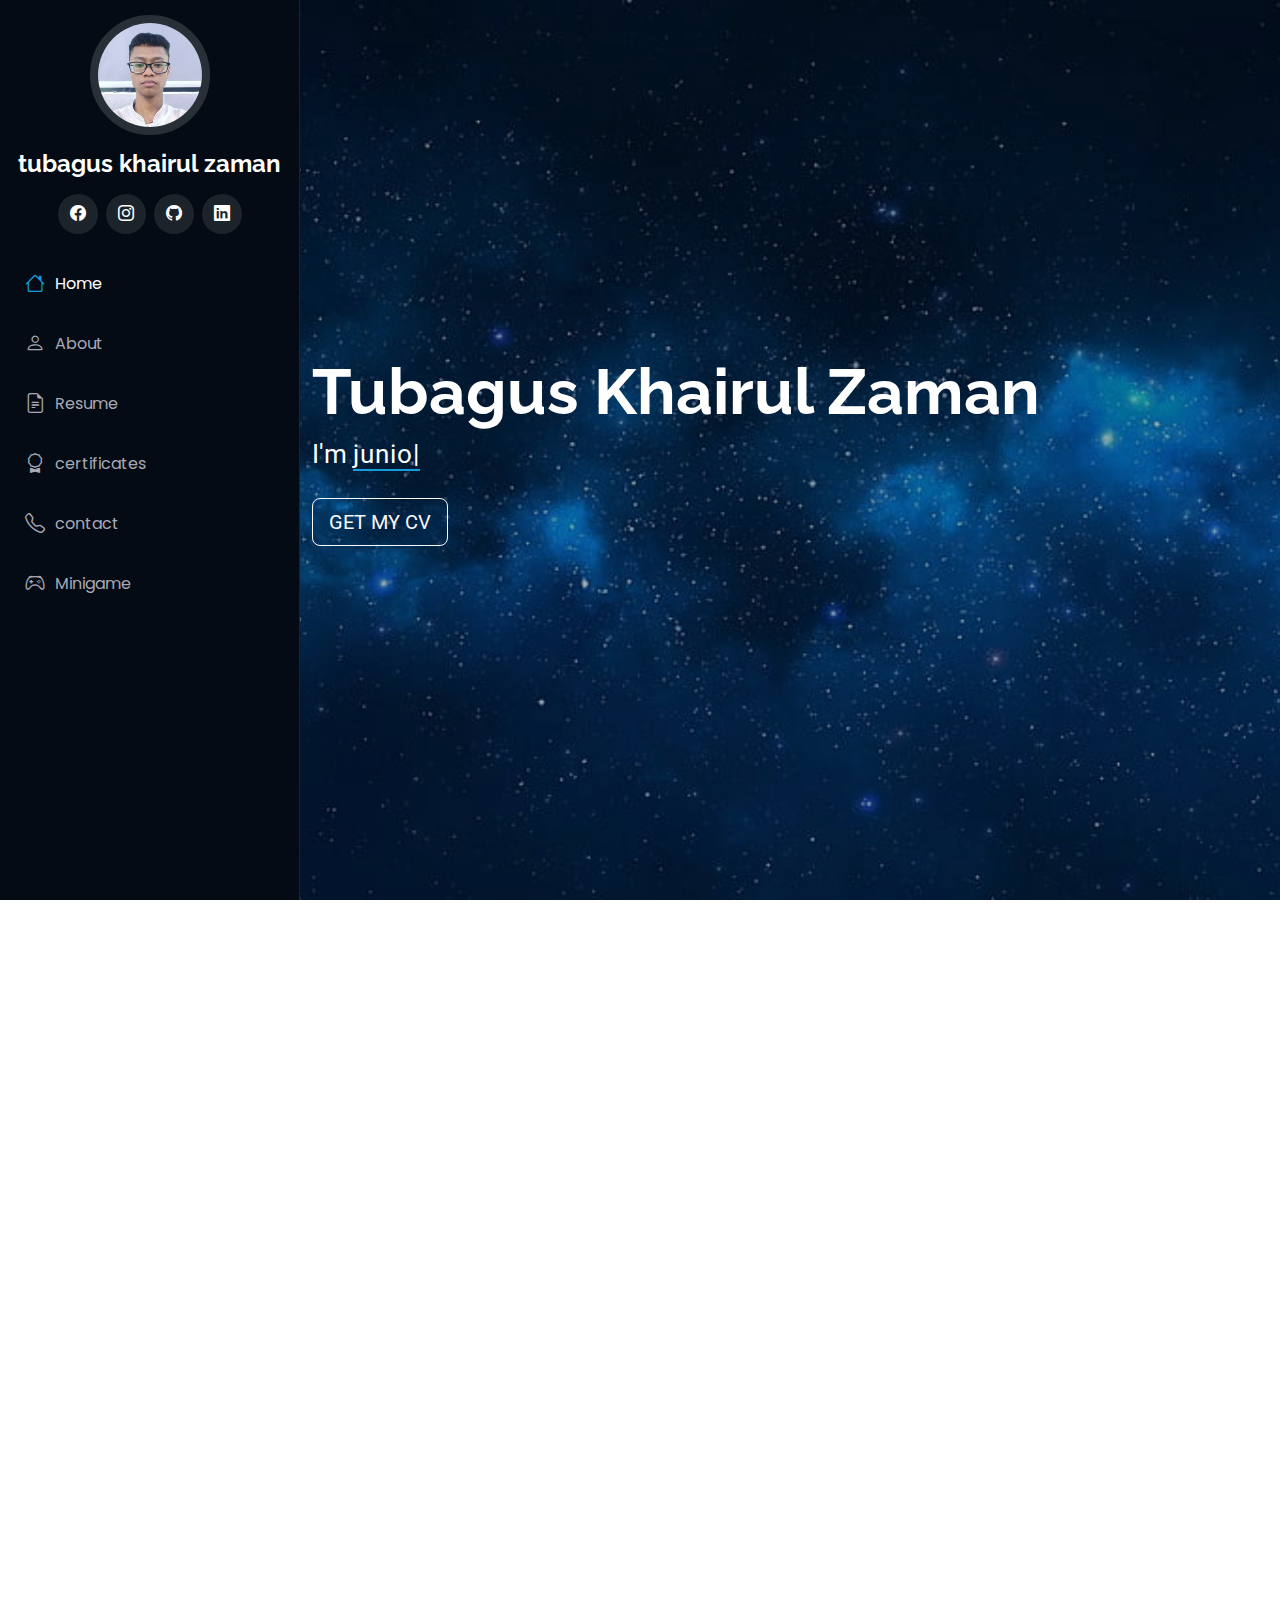
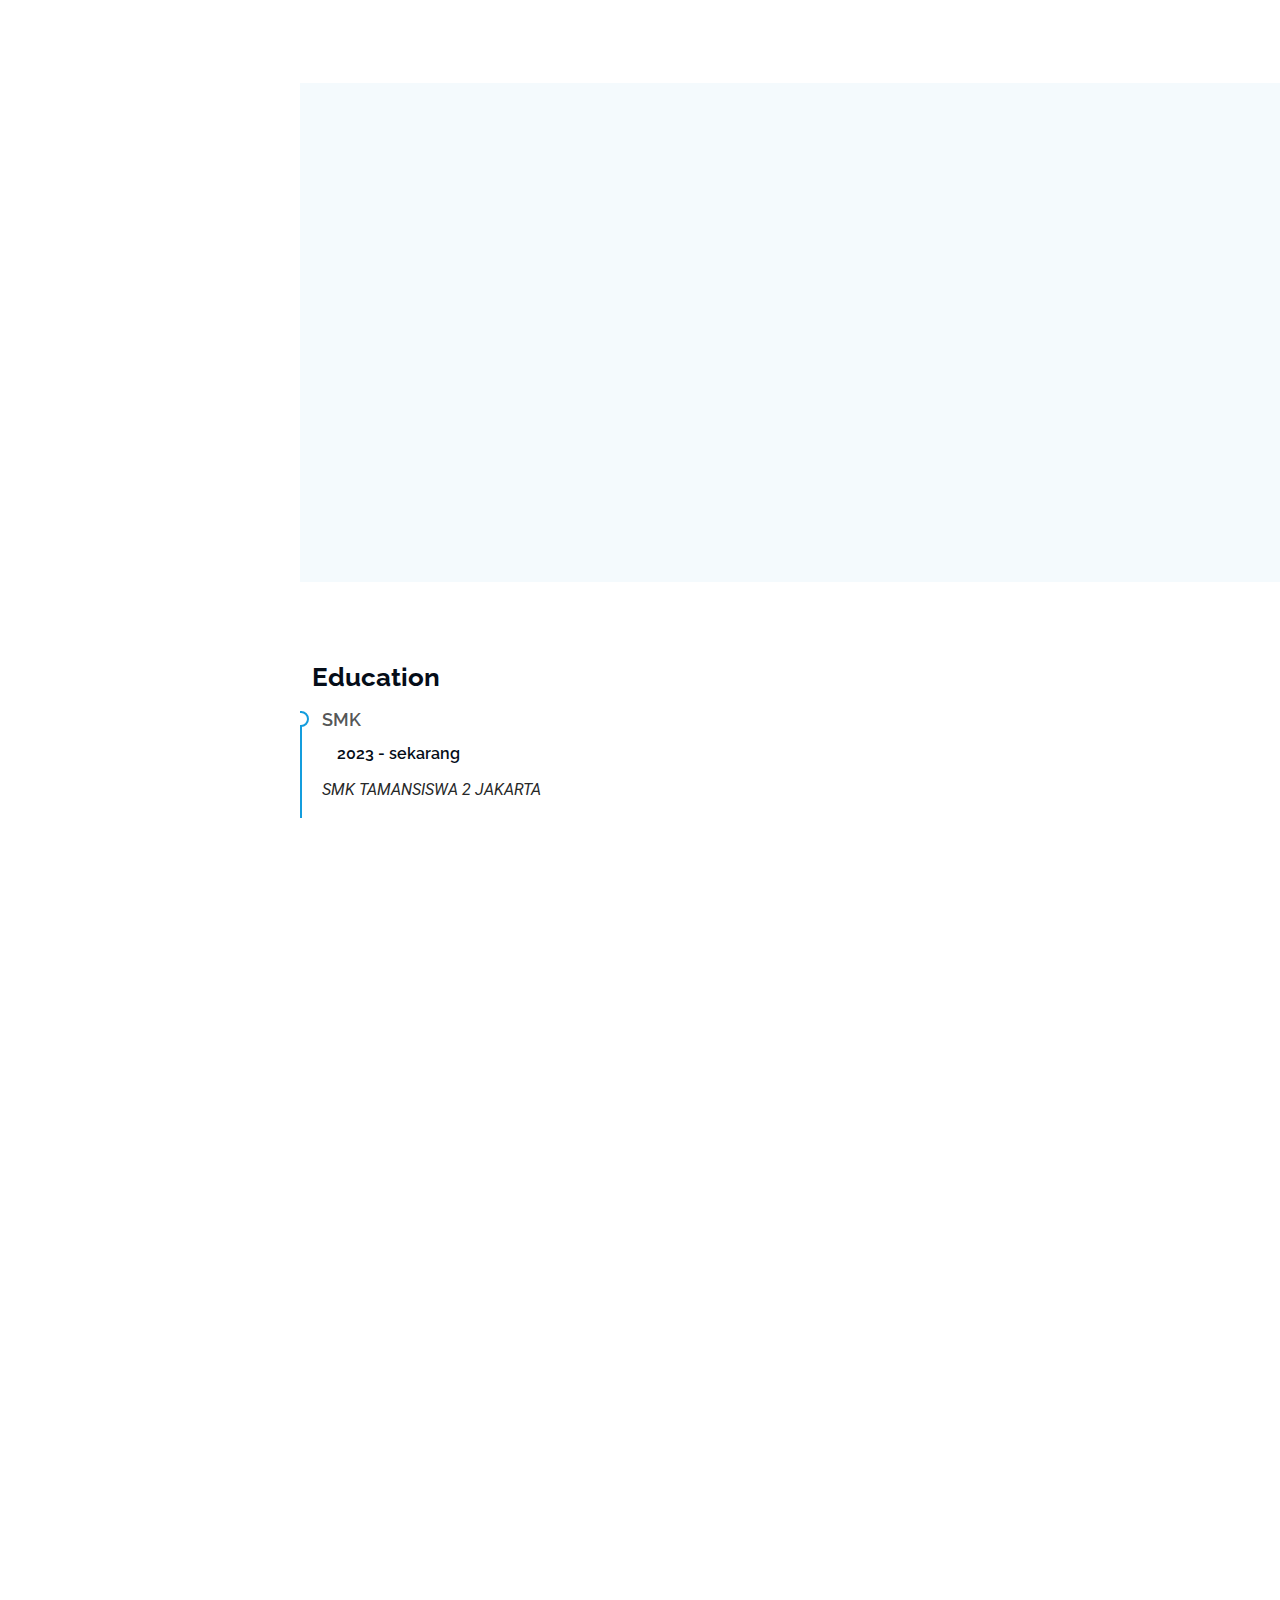
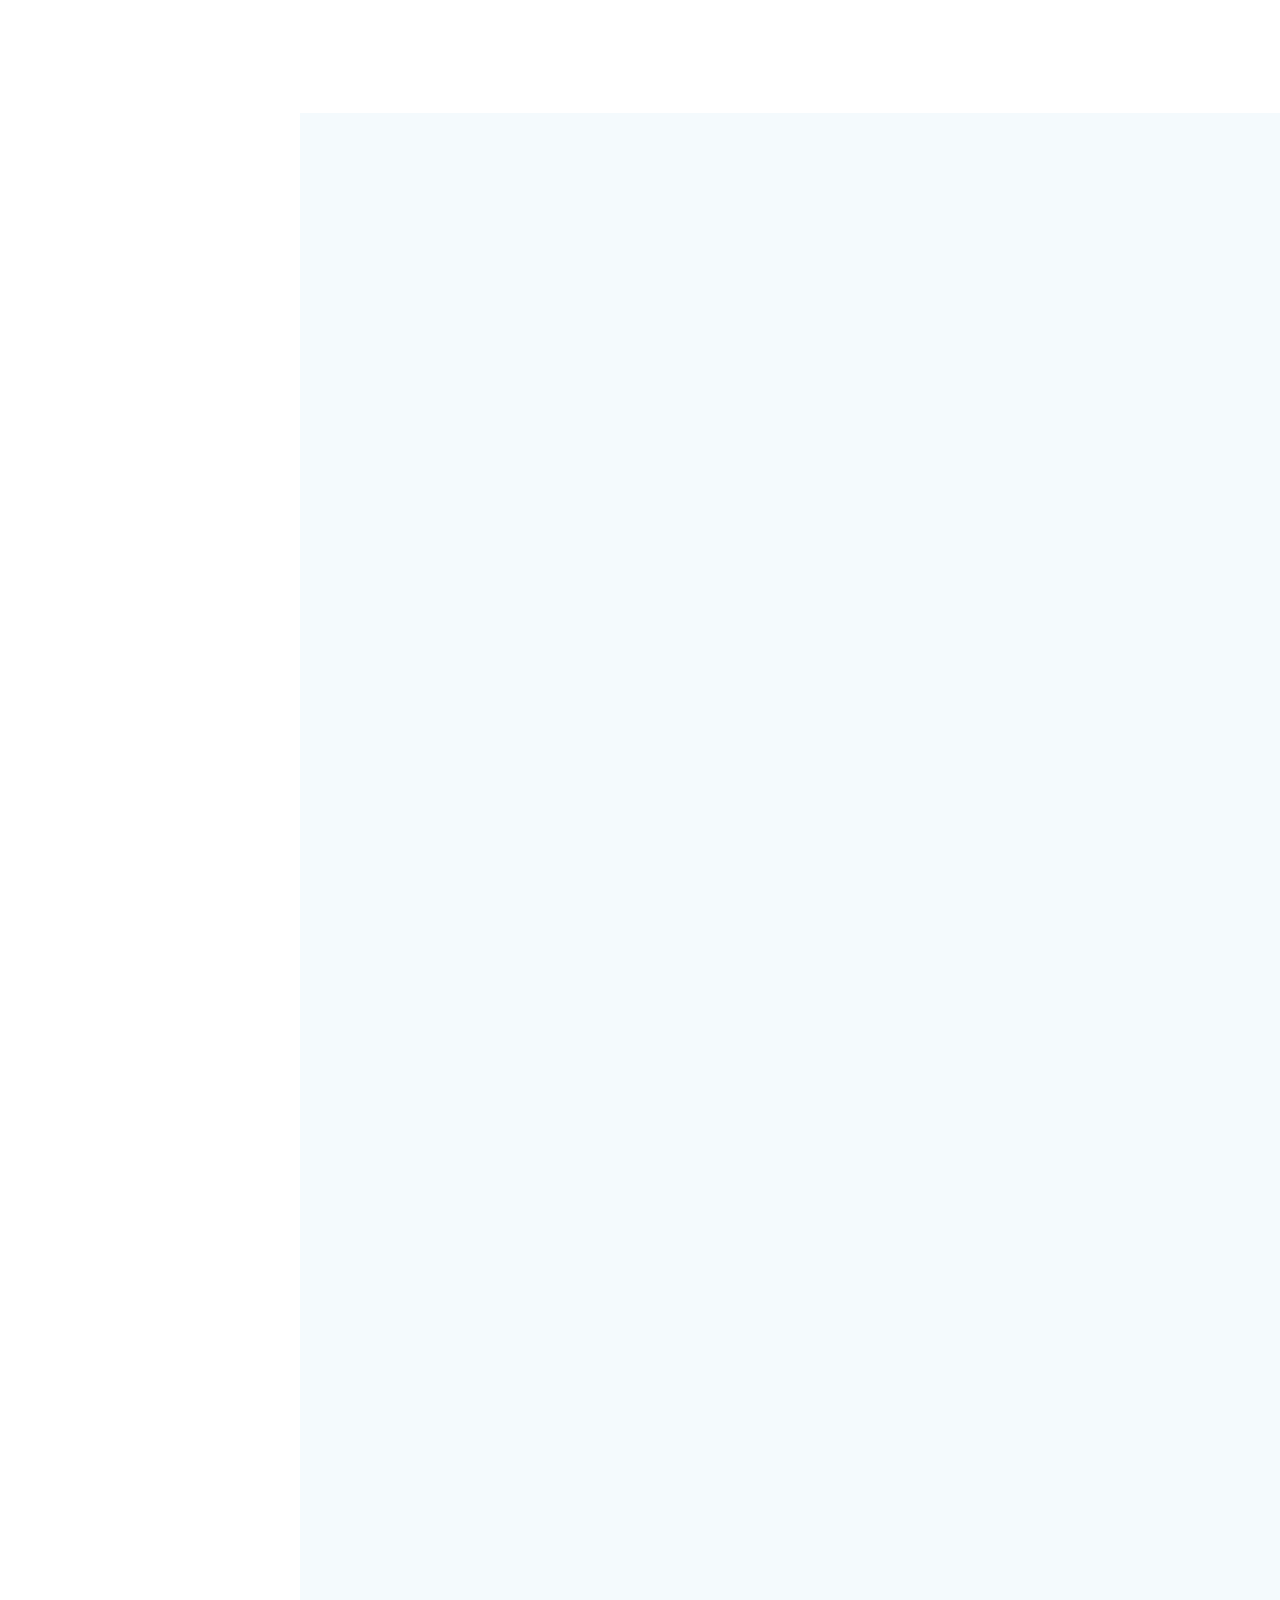
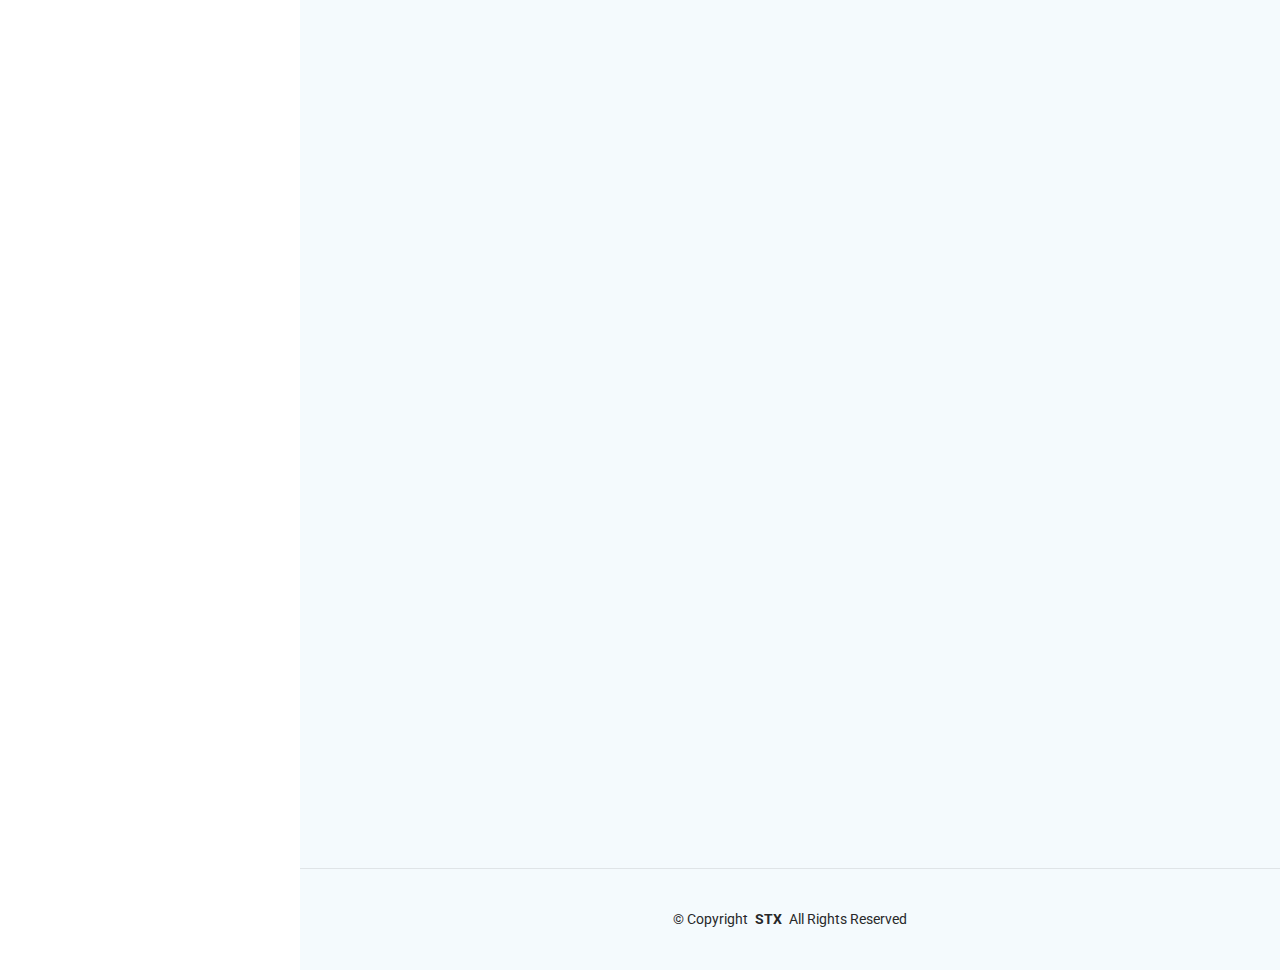
<file: index.html>
<!DOCTYPE html>
<html lang="en">

<head>
  <meta charset="utf-8">
  <meta content="width=device-width, initial-scale=1.0" name="viewport">
  <title>stx</title>
  <meta content="" name="description">
  <meta content="" name="keywords">

  <!-- Favicons -->
  <link href="assets/img/favicon.png" rel="icon">
  <link href="assets/img/apple-touch-icon.png" rel="apple-touch-icon">

  <!-- Fonts -->
  <link href="https://fonts.googleapis.com" rel="preconnect">
  <link href="https://fonts.gstatic.com" rel="preconnect" crossorigin>
  <link
    href="https://fonts.googleapis.com/css2?family=Roboto:ital,wght@0,100;0,300;0,400;0,500;0,700;0,900;1,100;1,300;1,400;1,500;1,700;1,900&family=Poppins:ital,wght@0,100;0,200;0,300;0,400;0,500;0,600;0,700;0,800;0,900;1,100;1,200;1,300;1,400;1,500;1,600;1,700;1,800;1,900&family=Raleway:ital,wght@0,100;0,200;0,300;0,400;0,500;0,600;0,700;0,800;0,900;1,100;1,200;1,300;1,400;1,500;1,600;1,700;1,800;1,900&display=swap"
    rel="stylesheet">

  <!-- Vendor CSS Files -->
  <link href="assets/vendor/bootstrap/css/bootstrap.min.css" rel="stylesheet">
  <link href="assets/vendor/bootstrap-icons/bootstrap-icons.css" rel="stylesheet">
  <link href="assets/vendor/aos/aos.css" rel="stylesheet">
  <link href="assets/vendor/glightbox/css/glightbox.min.css" rel="stylesheet">
  <link href="assets/vendor/swiper/swiper-bundle.min.css" rel="stylesheet">

  <!-- Main CSS File -->
  <link href="assets/css/main.css" rel="stylesheet">

  <!-- =======================================================
  * Template Name: iPortfolio
  * Template URL: https://bootstrapmade.com/iportfolio-bootstrap-portfolio-websites-template/
  * Updated: Jun 29 2024 with Bootstrap v5.3.3
  * Author: BootstrapMade.com
  * License: https://bootstrapmade.com/license/
  ======================================================== -->

  <style>
    img.protected {
      pointer-events: none;
      user-select: none;
    }

    #notification {
      position: fixed;
      bottom: 30px;
      right: 30px;
      background-color: #00c896;
      color: white;
      padding: 14px 24px;
      border-radius: 8px;
      font-weight: 500;
      box-shadow: 0 4px 12px rgba(0, 0, 0, 0.15);
      z-index: 9999;
      opacity: 0;
      transform: translateY(30px);
      transition: all 0.4s ease;
    }

    #notification.show {
      opacity: 1;
      transform: translateY(0);
    }
  </style>

</head>

<body class="index-page">






  <audio id="bg-music" src="assets/audio/music.mp3" preload="auto"></audio>

  <div id="music-toggle" class="glass paused" onclick="toggleMusic()">
    <span class="bar bar1"></span>
    <span class="bar bar2"></span>
    <span class="bar bar3"></span>
  </div>





  <header id="header" class="header dark-background d-flex flex-column">
    <i class="header-toggle d-xl-none bi bi-list"></i>

    <div class="profile-img">
      <img src="assets/img/tubagus1.jpeg" alt="" class="img-fluid rounded-circle protected">
    </div>

    <a href="index.html" class="logo d-flex align-items-center justify-content-center">
      <!-- Uncomment the line below if you also wish to use an image logo -->
      <!-- <img src="assets/img/logo.png" alt=""> -->
      <h1 class="sitename">tubagus khairul zaman</h1>
    </a>

    <div class="social-links text-center">
      <a href="https://m.facebook.com/profile.php?id=100058794212855" class="facebook"><i
          class="bi bi-facebook"></i></a>
      <a href="https://www.instagram.com/han_ran48/" class="instagram"><i class="bi bi-instagram"></i></a>
      <a href="https://github.com/stx-sik" class="github"><i class="bi bi-github"></i></a>
      <a href="https://www.linkedin.com/in/tubagus-khairul-zaman-926aa5372/" class="linkedin"><i
          class="bi bi-linkedin"></i></a>


    </div>

    <nav id="navmenu" class="navmenu">
      <ul>
        <li><a href="#hero" class="active"><i class="bi bi-house navicon"></i> Home</a></li>
        <li><a href="#about"><i class="bi bi-person navicon"></i> About</a></li>
        <li><a href="#resume"><i class="bi bi-file-earmark-text navicon"></i> Resume</a></li>
        <li><a href="#certificates"><i class="bi bi-award navicon"></i> certificates</a></li>
        <li><a href="#contact"><i class="bi bi-telephone navicon"></i> contact</a></li>
        <li><a href="game.html"><i class="bi bi-controller navicon"></i> Minigame</a></li>
      </ul>
    </nav>


  </header>

  <main class="main">

    <!-- Hero Section -->
    <section id="hero" class="hero section dark-background">

      <img src="assets/img/keren.jpg" alt="galaxy" class="">


      <div class="container" data-aos="fade-up" data-aos-delay="100">
        <h2>Tubagus Khairul Zaman</h2>
        <p>I'm <span class="typed" data-typed-items="junior programmer"></span></p>

        <!-- Tombol GET MY CV -->
        <div class="mt-4">
          <a href="assets/files/CV_ATS_Tubagus.pdf" class="btn btn-outline-light btn-lg" download
            target="CV-ATS_Tubagus">
            GET MY CV
          </a>
        </div>
      </div>


    </section><!-- /Hero Section -->

    <!-- About Section -->
    <section id="about" class="about section">

      <!-- Section Title -->
      <div class="container section-title" data-aos="fade-up">
        <h2>About Me</h2>
        <p>Saya adalah fresh graduated SMK Tamansiswa 2 Jakarta, jurusan Rekayasa Perangkat Lunak (RPL), yang memiliki
          antusiasme tinggi dalam dunia teknologi. Minat utama saya adalah dalam pengembangan perangkat lunak dan desain
          web, di mana saya selalu berusaha untuk mempelajari hal-hal baru dan mengasah keterampilan saya.</p>
      </div><!-- End Section Title -->

      <div class="container" data-aos="fade-up" data-aos-delay="100">

        <div class="row gy-4 justify-content-center">
          <div class="col-lg-4">
            <img src="assets/img/tubagus.jpeg" class="img-fluid protected" alt="">
          </div>
          <div class="col-lg-8 content">
            <h2>Siswa SMKS Tamansiswa 2 Jakarta</h2>

            <div class="row">
              <div class="col-lg-6">
                <ul>
                  <li><i class="bi bi-chevron-right"></i> <strong>Birthday:</strong> <span>17 April 2008</span></li>

                  <li><i class="bi bi-chevron-right"></i> <strong>Phone:</strong> <span>+62 858 1382 0747</span></li>
                  <li><i class="bi bi-chevron-right"></i> <strong>City:</strong> <span>Jakarta, Indonesia</span></li>
                </ul>
              </div>
              <div class="col-lg-6">
                <ul>
                  <li><i class="bi bi-chevron-right"></i> <strong>Age:</strong> <span>17</span></li>

                  <li><i class="bi bi-chevron-right"></i> <strong>Email:</strong>
                    <span>tubaguskhairulzaman@gmail.com</span>
                  </li>

                  <li><i class="bi bi-chevron-right"></i> <strong>Hobi:</strong> <span>Olahraga dan mendengarkan
                      musik</span></li>

                </ul>
              </div>
            </div>

          </div>
        </div>

      </div>

    </section><!-- /About Section -->

    <!-- Stats Section -->


    </section><!-- /Stats Section -->

    <!-- Skills Section -->
    <section id="skills" class="skills section light-background">

      <!-- Section Title -->
      <div class="container section-title" data-aos="fade-up">

        <h2>Skills</h2>

      </div><!-- End Section Title -->

      <div class="container" data-aos="fade-up" data-aos-delay="100">

        <div class="row skills-content skills-animation">

          <div class="row">
            <!-- Kolom Kiri -->
            <div class="col-lg-6">
              <div class="progress">
                <span class="skill"><span>HTML</span> <i class="val">60%</i></span>
                <div class="progress-bar-wrap">
                  <div class="progress-bar" role="progressbar" aria-valuenow="60" aria-valuemin="0" aria-valuemax="100">
                  </div>
                </div>
              </div><!-- End Skills Item -->

              <div class="progress">
                <span class="skill"><span>CSS</span> <i class="val">50%</i></span>
                <div class="progress-bar-wrap">
                  <div class="progress-bar" role="progressbar" aria-valuenow="50" aria-valuemin="0" aria-valuemax="100">
                  </div>
                </div>
              </div><!-- End Skills Item -->

              <div class="progress">
                <span class="skill"><span>JavaScript</span> <i class="val">40%</i></span>
                <div class="progress-bar-wrap">
                  <div class="progress-bar" role="progressbar" aria-valuenow="40" aria-valuemin="0" aria-valuemax="100">
                  </div>
                </div>
              </div><!-- End Skills Item -->

              <div class="progress">
                <span class="skill"><span>PHP</span> <i class="val">50%</i></span>
                <div class="progress-bar-wrap">
                  <div class="progress-bar" role="progressbar" aria-valuenow="50" aria-valuemin="0" aria-valuemax="100">
                  </div>
                </div>
              </div><!-- End Skills Item -->
            </div>

            <!-- Kolom Kanan -->
            <div class="col-lg-6">
              <div class="progress">
                <span class="skill"><span>English</span> <i class="val">60%</i></span>
                <div class="progress-bar-wrap">
                  <div class="progress-bar" role="progressbar" aria-valuenow="60" aria-valuemin="0" aria-valuemax="100">
                  </div>
                </div>
              </div><!-- End Skills Item -->
            </div>
          </div>


        </div>




      </div>

      </div>

    </section><!-- /Skills Section -->

    <!-- Resume Section -->
    <section id="resume" class="resume section">

      <!-- Section Title -->


      <div class="container">

        <div class="row">


          <h3 class="resume-title">Education</h3>
          <div class="resume-item">
            <h4>SMK</h4>
            <h5>2023 - sekarang</h5>
            <p><em>SMK TAMANSISWA 2 JAKARTA</em></p>

          </div><!-- Edn Resume Item -->






        </div>

        <div class="col-lg-6" data-aos="fade-up" data-aos-delay="200">
          <h3 class="resume-title">Experience</h3>
          <div class="resume-item">
            <h4>MAGANG DI PT INOVINDO</h4>
            <h5>juli 2025</h5>
            <p><em>Bandung, Indonesia</em></p>
            <ul>

            </ul>
          </div><!-- Edn Resume Item -->

          <div class="resume-item">
            <h4>MEMBUAT SEBUAH PROJECT WEB PERPUSTAKAAN</h4>
            <h5>April 2025</h5>
            <p><em>Jakarta, Indonesia</em></p>
            <ul>
              <li>Membuat desain antarmuka (UI) menggunakan prinsip UI/UX modern</li>
              <li>Merancang layout halaman utama, pencarian buku, dan dashboard admin</li>

              <li>Bekerja sama dengan tim pengembang untuk mengimplementasikan desain</li>
            </ul>
          </div><!-- Edn Resume Item -->

          <div class="resume-item">
            <h4>PELATIHAN KOMPETENSI RPL - PUSAT PELATIHAN DAN PENGEMBANGAN PENDIDIKAN</h4>
            <h5>September 2024</h5>
            <p><em>Jakarta, Indonesia</em></p>
            <ul>
              <li>Mempelajari algoritma pemrograman dasar dan struktur data</li>
              <li>Membuat program dasar dan mengimplementasikan User Interface</li>
              <li>Menggunakan software tools pemrograman dan database</li>
              <li>Mengembangkan program berbasis web dengan konsep Pemrograman Berorientasi Objek (OOP)</li>
            </ul>
          </div><!-- Edn Resume Item -->
        </div>

      </div>

      </div>

    </section><!-- /Resume Section -->




    <!-- Certificates Section -->
    <section id="certificates" class="certificates section light-background">
      <div class="container section-title" data-aos="fade-up">
        <h2>Certificates</h2>
        <p>Berikut adalah sertifikat yang saya peroleh dalam kegiatan pelatihan RPL.</p>
      </div>

      <div class="container" data-aos="fade-up" data-aos-delay="100">

        <!-- Sertifikat Halaman 1 -->
        <div class="mb-4 text-center">
          <h5>📄 Sertifikat Pelatihan RPL</h5>
          <img src="assets/img/tes1.jpg" alt="Sertifikat RPL Halaman 1" class="img-fluid rounded shadow">
          <img src="assets/img/tes2.jpg" alt="Sertifikat RPL Halaman 2" class="img-fluid rounded shadow">
        </div>


        <!-- Tombol Download (jika ingin tetap disediakan PDF) -->
        <div class="text-center mt-4">
          <a href="assets/files/E-SERTIFIKAT_RPL_TUBAGUS_1.pdf" class="btn btn-outline-primary" download>
            📥 Download Sertifikat PDF
          </a>
        </div>

      </div>
    </section>


    <section id="contact" class="contact section light-background">
      <div id="notification">Pesan kamu berhasil dikirim!</div>
      <div class="container section-title" data-aos="fade-up">
        <h2>Contact</h2>
        <p>Silakan hubungi saya melalui formulir di bawah ini:</p>
      </div>

      <div class="container" data-aos="fade-up" data-aos-delay="100">
        <form id="contact-form" action="https://formspree.io/f/xblyebko" method="POST"
          onsubmit="return submitForm(event)" class="p-4 rounded shadow bg-white">
          <div class="mb-3">
            <input type="text" name="name" class="form-control" placeholder="Nama" required>
          </div>
          <div class="mb-3">
            <input type="email" name="_replyto" class="form-control" placeholder="Email" required>
          </div>
          <div class="mb-3">
            <textarea name="message" class="form-control" rows="5" placeholder="Pesan" required></textarea>
          </div>
          <div class="text-center">
            <button type="submit" class="btn btn-primary">Kirim</button>
          </div>
        </form>
      </div>
    </section>










    <footer id="footer" class="footer position-relative light-background">

      <div class="container">
        <div class="copyright text-center ">
          <p>© <span>Copyright</span> <strong class="px-1 sitename">STX</strong> <span>All Rights Reserved</span></p>
        </div>

      </div>

    </footer>

    <!-- Scroll Top -->
    <a href="#" id="scroll-top" class="scroll-top d-flex align-items-center justify-content-center"><i
        class="bi bi-arrow-up-short"></i></a>

    <!-- Preloader -->
    <div id="preloader">
      <div class="spinner"></div>
      <div class="typing-text">Loading portfolio...</div>
    </div>



    <!-- Vendor JS Files -->
    <script src="assets/vendor/bootstrap/js/bootstrap.bundle.min.js"></script>
    <script src="assets/vendor/php-email-form/validate.js"></script>
    <script src="assets/vendor/aos/aos.js"></script>
    <script src="assets/vendor/typed.js/typed.umd.js"></script>
    <script src="assets/vendor/purecounter/purecounter_vanilla.js"></script>
    <script src="assets/vendor/waypoints/noframework.waypoints.js"></script>
    <script src="assets/vendor/glightbox/js/glightbox.min.js"></script>
    <script src="assets/vendor/imagesloaded/imagesloaded.pkgd.min.js"></script>
    <script src="assets/vendor/isotope-layout/isotope.pkgd.min.js"></script>
    <script src="assets/vendor/swiper/swiper-bundle.min.js"></script>

    <!-- Main JS File -->
    <script src="assets/js/main.js"></script>

</body>

<script>
  const music = document.getElementById("bg-music");
  const toggle = document.getElementById("music-toggle");

  // Status awal
  toggle.classList.add("paused");

  // Toggle play/pause musik
  function toggleMusic() {
    if (music.paused) {
      music.play();
      toggle.classList.remove("paused");
    } else {
      music.pause();
      toggle.classList.add("paused");
    }
  }

  // === Drag logic (PC + HP)
  let isDragging = false, offsetX, offsetY;

  // === Desktop: drag pakai mouse
  toggle.addEventListener("mousedown", function (e) {
    isDragging = true;
    offsetX = e.clientX - toggle.getBoundingClientRect().left;
    offsetY = e.clientY - toggle.getBoundingClientRect().top;
  });

  document.addEventListener("mousemove", function (e) {
    if (isDragging) {
      toggle.style.left = e.clientX - offsetX + "px";
      toggle.style.top = e.clientY - offsetY + "px";
      toggle.style.right = "auto";
      toggle.style.bottom = "auto";
    }
  });

  document.addEventListener("mouseup", function () {
    isDragging = false;
  });

  // === HP: drag pakai touch
  toggle.addEventListener("touchstart", function (e) {
    const touch = e.touches[0];
    isDragging = true;
    offsetX = touch.clientX - toggle.getBoundingClientRect().left;
    offsetY = touch.clientY - toggle.getBoundingClientRect().top;
  });

  document.addEventListener("touchmove", function (e) {
    if (isDragging) {
      const touch = e.touches[0];
      toggle.style.left = touch.clientX - offsetX + "px";
      toggle.style.top = touch.clientY - offsetY + "px";
      toggle.style.right = "auto";
      toggle.style.bottom = "auto";
    }
  });

  document.addEventListener("touchend", function () {
    isDragging = false;
  });


  // Disable klik kanan
  document.addEventListener('contextmenu', function (e) {
    e.preventDefault();
  });

  // Disable drag gambar
  document.querySelectorAll('img.protected').forEach(img => {
    img.setAttribute('draggable', 'false');
  });

  if (/Android|iPhone|iPad/i.test(navigator.userAgent)) {
    alert("📷 Screenshot tidak diperbolehkan. Harap hormati privasi.");
  }

  function submitForm(event) {
    event.preventDefault();

    const form = document.getElementById('contact-form');

    fetch(form.action, {
      method: 'POST',
      body: new FormData(form),
      headers: { 'Accept': 'application/json' }
    }).then(response => {
      if (response.ok) {
        showNotification("✅ Pesan berhasil dikirim!");
        form.reset();
      } else {
        showNotification("❌ Gagal mengirim pesan.");
      }
    }).catch(() => {
      showNotification("⚠️ Terjadi kesalahan koneksi.");
    });

    return false;
  }

  function showNotification(message) {
    const notif = document.getElementById("notification");
    notif.innerText = message;
    notif.classList.add("show");
    setTimeout(() => {
      notif.classList.remove("show");
    }, 3000);
  }
</script>



</html>
</file>
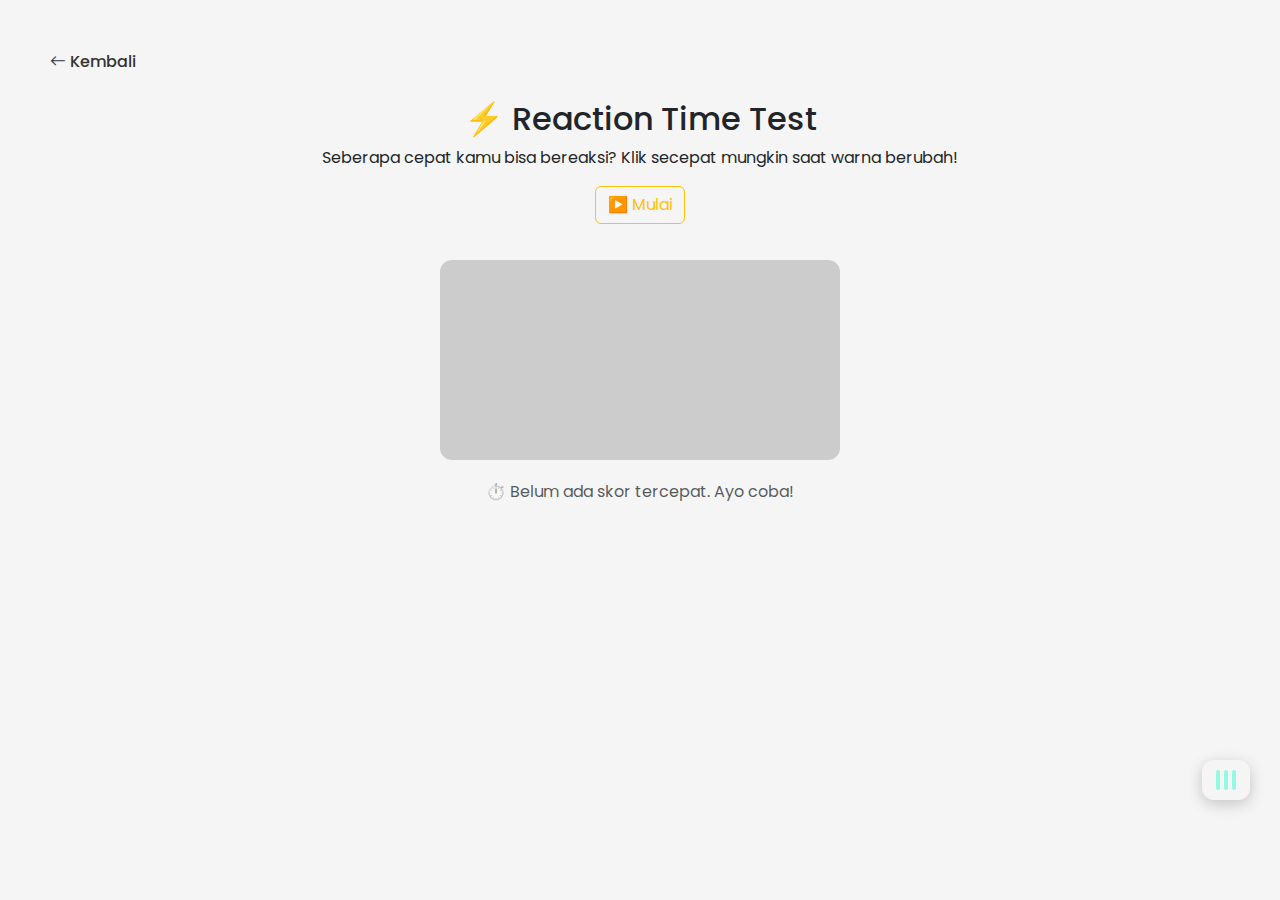
<file: game.html>
<!DOCTYPE html>
<html lang="en">
<head>
  <meta charset="UTF-8" />
  <meta name="viewport" content="width=device-width, initial-scale=1.0" />
  <title>Reaction Time Game</title>

  <link href="assets/img/favicon.png" rel="icon" />
  <link href="https://fonts.googleapis.com/css2?family=Poppins:wght@300;400;600&display=swap" rel="stylesheet" />
  <link href="https://cdn.jsdelivr.net/npm/bootstrap@5.3.3/dist/css/bootstrap.min.css" rel="stylesheet" />
  <link href="https://cdn.jsdelivr.net/npm/bootstrap-icons@1.10.5/font/bootstrap-icons.css" rel="stylesheet" />

  <style>
    body {
      font-family: 'Poppins', sans-serif;
      background-color: #f5f5f5;
      padding: 40px 20px;
      text-align: center;
    }

    #reaction-box {
      display: flex;
      align-items: center;
      justify-content: center;
      font-size: 20px;
      color: black;
      font-weight: bold;
      transition: background-color 0.3s;
      height: 200px;
      background-color: #ccc;
      margin: 20px auto;
      max-width: 400px;
      border-radius: 12px;
      cursor: pointer;
    }

    nav#navmenu {
      text-align: left;
      padding: 10px 30px;
    }

    nav#navmenu ul {
      list-style: none;
      padding-left: 0;
    }

    nav#navmenu ul li a {
      text-decoration: none;
      font-weight: 500;
      color: #333;
    }

    nav#navmenu ul li a:hover {
      color: #007bff;
    }

    /* 🎵 MUSIC ICON UI */
    #music-toggle {
      position: fixed;
      bottom: 100px;
      right: 30px;
      display: flex;
      gap: 4px;
      cursor: grab;
      padding: 10px 14px;
      border-radius: 12px;
      backdrop-filter: blur(10px);
      background: rgba(255, 255, 255, 0.08);
      box-shadow: 0 4px 15px rgba(0, 0, 0, 0.2);
      z-index: 9999;
    }

    #music-toggle .bar {
      width: 4px;
      height: 20px;
      background-color: #00ffc3;
      border-radius: 2px;
      animation: equalizer 1s infinite;
    }

    #music-toggle .bar2 { animation-delay: 0.2s; }
    #music-toggle .bar3 { animation-delay: 0.4s; }

    #music-toggle.paused .bar {
      animation: none;
      opacity: 0.4;
    }

    #music-toggle:active {
      cursor: grabbing;
    }
  </style>
</head>

<body>

  <!-- 🔙 Navigation -->
  <header>
    <nav id="navmenu" class="navmenu">
      <ul>
        <li><a href="index.html"><i class="bi bi-arrow-left navicon"></i> Kembali</a></li>
      </ul>
    </nav>
  </header>

  <!-- ⚡ Reaction Game -->
  <section id="reaction-test">
    <div class="container">
      <h2>⚡ Reaction Time Test</h2>
      <p>Seberapa cepat kamu bisa bereaksi? Klik secepat mungkin saat warna berubah!</p>
      <button onclick="startReaction()" class="btn btn-outline-warning mb-3">▶️ Mulai</button>
    </div>

    <div id="reaction-box"></div>

    <p id="reaction-status" class="mt-3 fw-bold"></p>
    <p id="best-score" class="text-muted"></p>
  </section>

  <!-- 🔊 Audio + Equalizer -->
  <audio id="bg-music" src="assets/audio/music.mp3" preload="auto"></audio>

  <div id="music-toggle" class="glass paused" onclick="toggleMusic()">
    <span class="bar bar1"></span>
    <span class="bar bar2"></span>
    <span class="bar bar3"></span>
  </div>

  <!-- ✅ JS Logic -->
  <script>
    const box = document.getElementById("reaction-box");
    const statusText = document.getElementById("reaction-status");
    const bestScoreText = document.getElementById("best-score");
    const music = document.getElementById("bg-music");
    const toggle = document.getElementById("music-toggle");

    let startTime, timeoutId, gameStarted = false;

    function updateBestScoreDisplay() {
      const best = localStorage.getItem("bestReactionTime");
      if (best) {
        bestScoreText.innerText = `⏱️ Skor tercepat kamu: ${best} ms`;
      } else {
        bestScoreText.innerText = `⏱️ Belum ada skor tercepat. Ayo coba!`;
      }
    }

    updateBestScoreDisplay();

    function startReaction() {
      box.style.backgroundColor = "#ccc";
      box.innerText = "";
      statusText.innerText = "Tunggu...";
      gameStarted = false;

      const delay = Math.random() * 3000 + 2000;

      timeoutId = setTimeout(() => {
        box.style.backgroundColor = "#00ff88";
        box.innerText = "Klik sekarang!";
        startTime = new Date().getTime();
        gameStarted = true;
      }, delay);
    }

    box.addEventListener("click", () => {
      if (!gameStarted) {
        clearTimeout(timeoutId);
        statusText.innerText = "⛔ Terlalu cepat! Coba lagi.";
        box.style.backgroundColor = "#f44336";
      } else {
        const endTime = new Date().getTime();
        const reactionTime = endTime - startTime;
        statusText.innerText = `⚡ Waktu reaksi kamu: ${reactionTime} ms`;

        const best = localStorage.getItem("bestReactionTime");
        if (!best || reactionTime < parseInt(best)) {
          localStorage.setItem("bestReactionTime", reactionTime);
          bestScoreText.innerText = `🏆 Skor baru terbaik: ${reactionTime} ms`;
        }

        box.innerText = "";
        box.style.backgroundColor = "#2196f3";
        gameStarted = false;
      }
    });

    // 🎵 Musik play/pause
    function toggleMusic() {
      if (music.paused) {
        music.play();
        toggle.classList.remove("paused");
      } else {
        music.pause();
        toggle.classList.add("paused");
      }
    }

    // 🖱️ Drag UI Musik
    let isDragging = false, offsetX, offsetY;

    toggle.addEventListener("mousedown", function(e) {
      isDragging = true;
      offsetX = e.clientX - toggle.getBoundingClientRect().left;
      offsetY = e.clientY - toggle.getBoundingClientRect().top;
    });

    document.addEventListener("mousemove", function(e) {
      if (isDragging) {
        toggle.style.left = e.clientX - offsetX + "px";
        toggle.style.top = e.clientY - offsetY + "px";
        toggle.style.right = "auto";
        toggle.style.bottom = "auto";
      }
    });

    document.addEventListener("mouseup", function() {
      isDragging = false;
    });
  </script>
</body>
</html>
</file>
<file: assets/css/main.css>
/**
* Template Name: iPortfolio
* Template URL: https://bootstrapmade.com/iportfolio-bootstrap-portfolio-websites-template/
* Updated: Jun 29 2024 with Bootstrap v5.3.3
* Author: BootstrapMade.com
* License: https://bootstrapmade.com/license/
*/

/*--------------------------------------------------------------
# Font & Color Variables
# Help: https://bootstrapmade.com/color-system/
--------------------------------------------------------------*/
/* Fonts */
:root {
  --default-font: "Roboto",  system-ui, -apple-system, "Segoe UI", Roboto, "Helvetica Neue", Arial, "Noto Sans", "Liberation Sans", sans-serif, "Apple Color Emoji", "Segoe UI Emoji", "Segoe UI Symbol", "Noto Color Emoji";
  --heading-font: "Raleway",  sans-serif;
  --nav-font: "Poppins",  sans-serif;
}

/* Global Colors - The following color variables are used throughout the website. Updating them here will change the color scheme of the entire website */
:root { 
  --background-color: #ffffff; /* Background color for the entire website, including individual sections */
  --default-color: #272829; /* Default color used for the majority of the text content across the entire website */
  --heading-color: #050d18; /* Color for headings, subheadings and title throughout the website */
  --accent-color: #149ddd; /* Accent color that represents your brand on the website. It's used for buttons, links, and other elements that need to stand out */
  --surface-color: #ffffff; /* The surface color is used as a background of boxed elements within sections, such as cards, icon boxes, or other elements that require a visual separation from the global background. */
  --contrast-color: #ffffff; /* Contrast color for text, ensuring readability against backgrounds of accent, heading, or default colors. */
}

/* Nav Menu Colors - The following color variables are used specifically for the navigation menu. They are separate from the global colors to allow for more customization options */
:root {
  --nav-color: #a8a9b4;  /* The default color of the main navmenu links */
  --nav-hover-color: #ffffff; /* Applied to main navmenu links when they are hovered over or active */
  --nav-mobile-background-color: #040b14; /* Used as the background color for mobile navigation menu */
  --nav-dropdown-background-color: #040b14; /* Used as the background color for dropdown items that appear when hovering over primary navigation items */
  --nav-dropdown-color: #a8a9b4; /* Used for navigation links of the dropdown items in the navigation menu. */
  --nav-dropdown-hover-color: #ffffff; /* Similar to --nav-hover-color, this color is applied to dropdown navigation links when they are hovered over. */
}

/* Color Presets - These classes override global colors when applied to any section or element, providing reuse of the sam color scheme. */

.light-background {
  --background-color: #f4fafd;
  --surface-color: #ffffff;
}

.dark-background {
  --background-color: #040b14;
  --default-color: #ffffff;
  --heading-color: #ffffff;
  --surface-color: #151f2b;
  --contrast-color: #ffffff;
}

/* Smooth scroll */
:root {
  scroll-behavior: smooth;
}

/*--------------------------------------------------------------
# General Styling & Shared Classes
--------------------------------------------------------------*/
body {
  color: var(--default-color);
  background-color: var(--background-color);
  font-family: var(--default-font);
}

a {
  color: var(--accent-color);
  text-decoration: none;
  transition: 0.3s;
}

a:hover {
  color: color-mix(in srgb, var(--accent-color), transparent 25%);
  text-decoration: none;
}

h1,
h2,
h3,
h4,
h5,
h6 {
  color: var(--heading-color);
  font-family: var(--heading-font);
}

/* PHP Email Form Messages
------------------------------*/
.php-email-form .error-message {
  display: none;
  background: #df1529;
  color: #ffffff;
  text-align: left;
  padding: 15px;
  margin-bottom: 24px;
  font-weight: 600;
}

.php-email-form .sent-message {
  display: none;
  color: #ffffff;
  background: #059652;
  text-align: center;
  padding: 15px;
  margin-bottom: 24px;
  font-weight: 600;
}

.php-email-form .loading {
  display: none;
  background: var(--surface-color);
  text-align: center;
  padding: 15px;
  margin-bottom: 24px;
}

.php-email-form .loading:before {
  content: "";
  display: inline-block;
  border-radius: 50%;
  width: 24px;
  height: 24px;
  margin: 0 10px -6px 0;
  border: 3px solid var(--accent-color);
  border-top-color: var(--surface-color);
  animation: php-email-form-loading 1s linear infinite;
}

@keyframes php-email-form-loading {
  0% {
    transform: rotate(0deg);
  }

  100% {
    transform: rotate(360deg);
  }
}

/*--------------------------------------------------------------
# Global Header
--------------------------------------------------------------*/
.header {
  color: var(--default-color);
  background-color: var(--background-color);
  position: fixed;
  top: 0;
  left: 0;
  bottom: 0;
  padding: 0 15px;
  width: 300px;
  transition: all ease-in-out 0.3s;
  overflow-y: auto;
  z-index: 997;
  border-right: 1px solid color-mix(in srgb, var(--default-color), transparent 90%);
}

.header .profile-img img {
  margin: 15px auto;
  display: block;
  width: 120px;
  border: 8px solid color-mix(in srgb, var(--default-color), transparent 85%);
}

.header .logo {
  line-height: 1;
  margin-bottom: 15px;
}

.header .logo img {
  max-height: 32px;
  margin-right: 8px;
}

.header .logo h1 {
  font-size: 24px;
  margin: 0;
  font-weight: 700;
  color: var(--heading-color);
}

.header .social-links {
  margin: 0 0 20px 0;
}

.header .social-links a {
  font-size: 16px;
  display: inline-flex;
  align-items: center;
  justify-content: center;
  background: color-mix(in srgb, var(--default-color), transparent 90%);
  color: var(--default-color);
  margin: 0 2px;
  border-radius: 50%;
  text-align: center;
  width: 40px;
  height: 40px;
  transition: 0.3s;
}

.header .social-links a:hover {
  color: var(--contrast-color);
  background: var(--accent-color);
}

@media (min-width: 1200px) {

  .header~main,
  .header~#footer {
    margin-left: 300px;
  }
}

@media (max-width: 1199px) {
  .header {
    left: -100%;
  }
}

.header.header-show {
  left: 0;
}

.header .header-toggle {
  color: var(--contrast-color);
  background-color: var(--accent-color);
  font-size: 22px;
  display: flex;
  align-items: center;
  justify-content: center;
  width: 40px;
  height: 40px;
  border-radius: 50%;
  cursor: pointer;
  position: fixed;
  top: 15px;
  right: 15px;
  z-index: 9999;
  transition: background-color 0.3s;
}

.header .header-toggle:hover {
  color: var(--contrast-color);
  background-color: color-mix(in srgb, var(--accent-color) 90%, white 15%);
}

/*--------------------------------------------------------------
# Navigation Menu
--------------------------------------------------------------*/
.mobile-nav-toggle {
  display: none;
}

.navmenu {
  padding: 0;
  z-index: 9997;
}

.navmenu ul {
  list-style: none;
  padding: 0 0 20px 0;
  margin: 0;
}

.navmenu a,
.navmenu a:focus {
  color: var(--nav-color);
  padding: 15px 10px;
  font-family: var(--nav-font);
  font-size: 16px;
  font-weight: 400;
  display: flex;
  align-items: center;
  white-space: nowrap;
  transition: 0.3s;
  width: 100%;
}

.navmenu a .navicon,
.navmenu a:focus .navicon {
  font-size: 20px;
  margin-right: 10px;
}

.navmenu a .toggle-dropdown,
.navmenu a:focus .toggle-dropdown {
  font-size: 12px;
  line-height: 0;
  margin-left: auto;
  width: 30px;
  height: 30px;
  display: flex;
  align-items: center;
  justify-content: center;
  border-radius: 50%;
  transition: 0.3s;
  flex-shrink: 0;
  background-color: color-mix(in srgb, var(--accent-color), transparent 90%);
}

.navmenu a .toggle-dropdown:hover,
.navmenu a:focus .toggle-dropdown:hover {
  background-color: var(--accent-color);
  color: var(--contrast-color);
}

.navmenu a:hover,
.navmenu .active,
.navmenu .active:focus {
  color: var(--nav-hover-color);
}

.navmenu a:hover .navicon,
.navmenu .active .navicon,
.navmenu .active:focus .navicon {
  color: var(--accent-color);
}

.navmenu .active .toggle-dropdown,
.navmenu .active:focus .toggle-dropdown {
  background-color: var(--accent-color);
  color: var(--contrast-color);
  transform: rotate(180deg);
}

.navmenu .dropdown {
  display: block;
}

.navmenu .dropdown a,
.navmenu .dropdown a:focus {
  color: --nav-dropdown-color;
}

.navmenu .dropdown a:hover,
.navmenu .dropdown .active,
.navmenu .dropdown .active:focus {
  color: var(--nav-dropdown-hover-color);
}

.navmenu .dropdown ul {
  position: static;
  display: none;
  z-index: 99;
  padding: 5px 10px;
  margin: 5px 10px;
  background-color: var(--nav-dropdown-background-color);
  border: 1px solid color-mix(in srgb, var(--default-color), transparent 90%);
  box-shadow: none;
  transition: all 0.5s ease-in-out;
}

.navmenu .dropdown ul ul {
  background-color: rgba(33, 37, 41, 0.1);
}

.navmenu .dropdown>.dropdown-active {
  display: block;
  background-color: rgba(33, 37, 41, 0.03);
}

/*--------------------------------------------------------------
# Global Footer
--------------------------------------------------------------*/
.footer {
  color: var(--default-color);
  background-color: var(--background-color);
  font-size: 14px;
  padding: 40px 0;
  position: relative;
  border-top: 1px solid color-mix(in srgb, var(--default-color), transparent 90%);
}

.footer .copyright p {
  margin-bottom: 0;
}

.footer .credits {
  margin-top: 4px;
  font-size: 13px;
  text-align: center;
}

/*--------------------------------------------------------------
# Preloader
--------------------------------------------------------------*/
#preloader {
  position: fixed;
  inset: 0;
  z-index: 999999;
  overflow: hidden;
  background: var(--background-color);
  transition: all 0.6s ease-out;
}

#preloader:before {
  content: "";
  position: fixed;
  top: calc(50% - 30px);
  left: calc(50% - 30px);
  border: 6px solid #ffffff;
  border-color: var(--accent-color) transparent var(--accent-color) transparent;
  border-radius: 50%;
  width: 60px;
  height: 60px;
  animation: animate-preloader 1.5s linear infinite;
}

@keyframes animate-preloader {
  0% {
    transform: rotate(0deg);
  }

  100% {
    transform: rotate(360deg);
  }
}

/*--------------------------------------------------------------
# Scroll Top Button
--------------------------------------------------------------*/
.scroll-top {
  position: fixed;
  visibility: hidden;
  opacity: 0;
  right: 15px;
  bottom: -15px;
  z-index: 99999;
  background-color: var(--accent-color);
  width: 44px;
  height: 44px;
  border-radius: 50px;
  transition: all 0.4s;
}

.scroll-top i {
  font-size: 24px;
  color: var(--contrast-color);
  line-height: 0;
}

.scroll-top:hover {
  background-color: color-mix(in srgb, var(--accent-color), transparent 20%);
  color: var(--contrast-color);
}

.scroll-top.active {
  visibility: visible;
  opacity: 1;
  bottom: 15px;
}

/*--------------------------------------------------------------
# Disable aos animation delay on mobile devices
--------------------------------------------------------------*/
@media screen and (max-width: 768px) {
  [data-aos-delay] {
    transition-delay: 0 !important;
  }
}

/*--------------------------------------------------------------
# Global Page Titles & Breadcrumbs
--------------------------------------------------------------*/
.page-title {
  color: var(--default-color);
  background-color: var(--background-color);
  padding: 25px 0;
  position: relative;
}

.page-title h1 {
  font-size: 24px;
  font-weight: 700;
}

.page-title .breadcrumbs ol {
  display: flex;
  flex-wrap: wrap;
  list-style: none;
  padding: 0;
  margin: 0;
  font-size: 14px;
  font-weight: 400;
}

.page-title .breadcrumbs ol li+li {
  padding-left: 10px;
}

.page-title .breadcrumbs ol li+li::before {
  content: "/";
  display: inline-block;
  padding-right: 10px;
  color: color-mix(in srgb, var(--default-color), transparent 70%);
}

/*--------------------------------------------------------------
# Global Sections
--------------------------------------------------------------*/
section,
.section {
  color: var(--default-color);
  background-color: var(--background-color);
  padding: 60px 0;
  overflow: clip;
}

/*--------------------------------------------------------------
# Global Section Titles
--------------------------------------------------------------*/
.section-title {
  padding-bottom: 60px;
  position: relative;
}

.section-title h2 {
  font-size: 32px;
  font-weight: 700;
  margin-bottom: 20px;
  padding-bottom: 20px;
  position: relative;
}

.section-title h2:after {
  content: "";
  position: absolute;
  display: block;
  width: 50px;
  height: 3px;
  background: var(--accent-color);
  left: 0;
  bottom: 0;
}

.section-title p {
  margin-bottom: 0;
}

/*--------------------------------------------------------------
# Hero Section
--------------------------------------------------------------*/
.hero {
  width: 100%;
  min-height: 100vh;
  position: relative;
  padding: 80px 0;
  display: flex;
  align-items: center;
  justify-content: center;
}

.hero img {
  position: absolute;
  inset: 0;
  display: block;
  width: 100%;
  height: 100%;
  object-fit: cover;
  z-index: 1;
}

.hero:before {
  content: "";
  background: color-mix(in srgb, var(--background-color), transparent 70%);
  position: absolute;
  inset: 0;
  z-index: 2;
}

.hero .container {
  position: relative;
  z-index: 3;
}

.hero h2 {
  margin: 0;
  font-size: 64px;
  font-weight: 700;
}

.hero p {
  margin: 5px 0 0 0;
  font-size: 26px;
}

.hero p span {
  letter-spacing: 1px;
  border-bottom: 2px solid var(--accent-color);
}

.hero .social-links {
  margin-top: 25px;
}

.hero .social-links a {
  font-size: 24px;
  display: inline-block;
  color: color-mix(in srgb, var(--default-color), transparent 50%);
  line-height: 1;
  margin-right: 20px;
  transition: 0.3s;
}

.hero .social-links a:hover {
  color: var(--accent-color);
}

@media (max-width: 768px) {
  .hero h2 {
    font-size: 32px;
  }

  .hero p {
    font-size: 20px;
  }
}

/*--------------------------------------------------------------
# About Section
--------------------------------------------------------------*/
.about .content h2 {
  font-weight: 700;
  font-size: 24px;
}

.about .content ul {
  list-style: none;
  padding: 0;
}

.about .content ul li {
  margin-bottom: 20px;
  display: flex;
  align-items: center;
}

.about .content ul strong {
  margin-right: 10px;
}

.about .content ul i {
  font-size: 16px;
  margin-right: 5px;
  color: var(--accent-color);
  line-height: 0;
}

/*--------------------------------------------------------------
# Stats Section
--------------------------------------------------------------*/
.stats .stats-item {
  padding: 30px;
  width: 100%;
}

.stats .stats-item i {
  color: var(--accent-color);
  display: block;
  font-size: 44px;
  float: left;
  line-height: 0;
}

.stats .stats-item .purecounter {
  color: var(--heading-color);
  font-size: 48px;
  line-height: 40px;
  display: block;
  font-weight: 700;
  margin-left: 60px;
}

.stats .stats-item p {
  color: color-mix(in srgb, var(--default-color), transparent 40%);
  padding: 15px 0 0 0;
  margin: 0 0 0 60px;
  font-family: var(--heading-font);
  font-size: 14px;
}

/*--------------------------------------------------------------
# Skills Section
--------------------------------------------------------------*/
.skills .progress {
  height: 60px;
  display: block;
  background: none;
  border-radius: 0;
}

.skills .progress .skill {
  color: var(--heading-color);
  padding: 0;
  margin: 0 0 6px 0;
  text-transform: uppercase;
  display: block;
  font-weight: 600;
  font-family: var(--heading-font);
}

.skills .progress .skill .val {
  float: right;
  font-style: normal;
}

.skills .progress-bar-wrap {
  background: color-mix(in srgb, var(--default-color), transparent 90%);
  height: 10px;
}

.skills .progress-bar {
  width: 1px;
  height: 10px;
  transition: 0.9s;
  background-color: var(--accent-color);
}

/*--------------------------------------------------------------
# Resume Section
--------------------------------------------------------------*/
.resume .resume-title {
  color: var(--heading-color);
  font-size: 26px;
  font-weight: 700;
  margin-top: 20px;
  margin-bottom: 20px;
}

.resume .resume-item {
  padding: 0 0 20px 20px;
  margin-top: -2px;
  border-left: 2px solid var(--accent-color);
  position: relative;
}

.resume .resume-item h4 {
  line-height: 18px;
  font-size: 18px;
  font-weight: 600;
  text-transform: uppercase;
  color: color-mix(in srgb, var(--default-color), transparent 20%);
  margin-bottom: 10px;
}

.resume .resume-item h5 {
  font-size: 16px;
  padding: 5px 15px;
  display: inline-block;
  font-weight: 600;
  margin-bottom: 10px;
}

.resume .resume-item ul {
  padding-left: 20px;
}

.resume .resume-item ul li {
  padding-bottom: 10px;
}

.resume .resume-item:last-child {
  padding-bottom: 0;
}

.resume .resume-item::before {
  content: "";
  position: absolute;
  width: 16px;
  height: 16px;
  border-radius: 50px;
  left: -9px;
  top: 0;
  background: var(--background-color);
  border: 2px solid var(--accent-color);
}

/*--------------------------------------------------------------
# Portfolio Section
--------------------------------------------------------------*/
.portfolio .portfolio-filters {
  padding: 0;
  margin: 0 auto 20px auto;
  list-style: none;
  text-align: center;
}

.portfolio .portfolio-filters li {
  cursor: pointer;
  display: inline-block;
  padding: 0;
  font-size: 14px;
  font-weight: 400;
  margin: 0 10px;
  line-height: 1;
  text-transform: uppercase;
  margin-bottom: 10px;
  transition: all 0.3s ease-in-out;
}

.portfolio .portfolio-filters li:hover,
.portfolio .portfolio-filters li.filter-active {
  color: var(--accent-color);
}

.portfolio .portfolio-filters li:first-child {
  margin-left: 0;
}

.portfolio .portfolio-filters li:last-child {
  margin-right: 0;
}

@media (max-width: 575px) {
  .portfolio .portfolio-filters li {
    font-size: 14px;
    margin: 0 5px;
  }
}

.portfolio .portfolio-content {
  position: relative;
  overflow: hidden;
}

.portfolio .portfolio-content img {
  transition: 0.3s;
}

.portfolio .portfolio-content .portfolio-info {
  opacity: 0;
  position: absolute;
  inset: 0;
  z-index: 3;
  transition: all ease-in-out 0.3s;
  background: rgba(0, 0, 0, 0.6);
  padding: 15px;
}

.portfolio .portfolio-content .portfolio-info h4 {
  font-size: 14px;
  padding: 5px 10px;
  font-weight: 400;
  color: #ffffff;
  display: inline-block;
  background-color: var(--accent-color);
}

.portfolio .portfolio-content .portfolio-info p {
  position: absolute;
  bottom: 10px;
  text-align: center;
  display: inline-block;
  left: 0;
  right: 0;
  font-size: 16px;
  font-weight: 600;
  color: rgba(255, 255, 255, 0.8);
}

.portfolio .portfolio-content .portfolio-info .preview-link,
.portfolio .portfolio-content .portfolio-info .details-link {
  position: absolute;
  left: calc(50% - 40px);
  font-size: 26px;
  top: calc(50% - 14px);
  color: #fff;
  transition: 0.3s;
  line-height: 1.2;
}

.portfolio .portfolio-content .portfolio-info .preview-link:hover,
.portfolio .portfolio-content .portfolio-info .details-link:hover {
  color: var(--accent-color);
}

.portfolio .portfolio-content .portfolio-info .details-link {
  left: 50%;
  font-size: 34px;
  line-height: 0;
}

.portfolio .portfolio-content:hover .portfolio-info {
  opacity: 1;
}

.portfolio .portfolio-content:hover img {
  transform: scale(1.1);
}

/*--------------------------------------------------------------
# Services Section
--------------------------------------------------------------*/
.services .service-item {
  position: relative;
}

.services .service-item .icon {
  background: var(--accent-color);
  display: flex;
  align-items: center;
  justify-content: center;
  width: 54px;
  height: 54px;
  border-radius: 50%;
  transition: 0.5s;
  border: 1px solid var(--accent-color);
  margin-right: 20px;
}

.services .service-item .icon i {
  color: var(--contrast-color);
  font-size: 24px;
  line-height: 0;
}

.services .service-item:hover .icon {
  background: var(--surface-color);
}

.services .service-item:hover .icon i {
  color: var(--accent-color);
}

.services .service-item .title {
  font-weight: 700;
  margin-bottom: 15px;
  font-size: 18px;
}

.services .service-item .title a {
  color: var(--heading-color);
}

.services .service-item .title a:hover {
  color: var(--accent-color);
}

.services .service-item .description {
  line-height: 24px;
  font-size: 14px;
}

/*--------------------------------------------------------------
# Testimonials Section
--------------------------------------------------------------*/
.testimonials .testimonials-carousel,
.testimonials .testimonials-slider {
  overflow: hidden;
}

.testimonials .testimonial-item {
  box-sizing: content-box;
  text-align: center;
  min-height: 320px;
}

.testimonials .testimonial-item .testimonial-img {
  width: 90px;
  border-radius: 50%;
  margin: 0 auto;
}

.testimonials .testimonial-item h3 {
  font-size: 18px;
  font-weight: bold;
  margin: 10px 0 5px 0;
}

.testimonials .testimonial-item h4 {
  font-size: 14px;
  color: color-mix(in srgb, var(--default-color), transparent 20%);
  margin: 0;
}

.testimonials .testimonial-item .quote-icon-left,
.testimonials .testimonial-item .quote-icon-right {
  color: color-mix(in srgb, var(--accent-color), transparent 40%);
  font-size: 26px;
  line-height: 0;
}

.testimonials .testimonial-item .quote-icon-left {
  display: inline-block;
  left: -5px;
  position: relative;
}

.testimonials .testimonial-item .quote-icon-right {
  display: inline-block;
  right: -5px;
  position: relative;
  top: 10px;
  transform: scale(-1, -1);
}

.testimonials .testimonial-item p {
  font-style: italic;
  margin: 0 15px 15px 15px;
  padding: 20px;
  background-color: var(--surface-color);
  position: relative;
  margin-bottom: 35px;
  border-radius: 6px;
  box-shadow: 0px 2px 15px rgba(0, 0, 0, 0.1);
}

.testimonials .testimonial-item p::after {
  content: "";
  width: 0;
  height: 0;
  border-top: 20px solid var(--surface-color);
  border-right: 20px solid transparent;
  border-left: 20px solid transparent;
  position: absolute;
  bottom: -20px;
  left: calc(50% - 20px);
}

.testimonials .swiper-wrapper {
  height: auto;
}

.testimonials .swiper-pagination {
  margin-top: 40px;
  position: relative;
}

.testimonials .swiper-pagination .swiper-pagination-bullet {
  width: 12px;
  height: 12px;
  background-color: var(--background-color);
  opacity: 1;
  border: 1px solid var(--accent-color);
}

.testimonials .swiper-pagination .swiper-pagination-bullet-active {
  background-color: var(--accent-color);
}

/*--------------------------------------------------------------
# Contact Section
--------------------------------------------------------------*/
.contact .info-wrap {
  background-color: var(--surface-color);
  box-shadow: 0px 0px 20px rgba(0, 0, 0, 0.1);
  padding: 30px;
}

@media (max-width: 575px) {
  .contact .info-wrap {
    padding: 20px;
  }
}

.contact .info-item {
  margin-bottom: 40px;
}

.contact .info-item i {
  font-size: 20px;
  color: var(--accent-color);
  background: color-mix(in srgb, var(--accent-color), transparent 92%);
  width: 44px;
  height: 44px;
  display: flex;
  justify-content: center;
  align-items: center;
  border-radius: 50px;
  transition: all 0.3s ease-in-out;
  margin-right: 15px;
}

.contact .info-item h3 {
  padding: 0;
  font-size: 18px;
  font-weight: 700;
  margin-bottom: 5px;
}

.contact .info-item p {
  padding: 0;
  margin-bottom: 0;
  font-size: 14px;
}

.contact .info-item:hover i {
  background: var(--accent-color);
  color: var(--contrast-color);
}

.contact .php-email-form {
  background-color: var(--surface-color);
  height: 100%;
  padding: 30px;
  box-shadow: 0px 0px 20px rgba(0, 0, 0, 0.1);
}

@media (max-width: 575px) {
  .contact .php-email-form {
    padding: 20px;
  }
}

.contact .php-email-form input[type=text],
.contact .php-email-form input[type=email],
.contact .php-email-form textarea {
  font-size: 14px;
  padding: 10px 15px;
  box-shadow: none;
  border-radius: 0;
  color: var(--default-color);
  background-color: var(--surface-color);
  border-color: color-mix(in srgb, var(--default-color), transparent 80%);
}

.contact .php-email-form input[type=text]:focus,
.contact .php-email-form input[type=email]:focus,
.contact .php-email-form textarea:focus {
  border-color: var(--accent-color);
}

.contact .php-email-form input[type=text]::placeholder,
.contact .php-email-form input[type=email]::placeholder,
.contact .php-email-form textarea::placeholder {
  color: color-mix(in srgb, var(--default-color), transparent 70%);
}

.contact .php-email-form button[type=submit] {
  color: var(--contrast-color);
  background: var(--accent-color);
  border: 0;
  padding: 10px 30px;
  transition: 0.4s;
  border-radius: 50px;
}

.contact .php-email-form button[type=submit]:hover {
  background: color-mix(in srgb, var(--accent-color), transparent 25%);
}

/*--------------------------------------------------------------
# Portfolio Details Section
--------------------------------------------------------------*/
.portfolio-details .portfolio-details-slider img {
  width: 100%;
}

.portfolio-details .portfolio-details-slider .swiper-pagination {
  margin-top: 20px;
  position: relative;
}

.portfolio-details .portfolio-details-slider .swiper-pagination .swiper-pagination-bullet {
  width: 12px;
  height: 12px;
  background-color: color-mix(in srgb, var(--default-color), transparent 85%);
  opacity: 1;
}

.portfolio-details .portfolio-details-slider .swiper-pagination .swiper-pagination-bullet-active {
  background-color: var(--accent-color);
}

.portfolio-details .portfolio-info {
  padding: 30px;
  box-shadow: 0px 0 30px rgba(0, 0, 0, 0.1);
}

.portfolio-details .portfolio-info h3 {
  font-size: 22px;
  font-weight: 700;
  margin-bottom: 20px;
  padding-bottom: 20px;
  border-bottom: 1px solid color-mix(in srgb, var(--default-color), transparent 85%);
}

.portfolio-details .portfolio-info ul {
  list-style: none;
  padding: 0;
  font-size: 15px;
}

.portfolio-details .portfolio-info ul li+li {
  margin-top: 10px;
}

.portfolio-details .portfolio-description {
  padding-top: 30px;
}

.portfolio-details .portfolio-description h2 {
  font-size: 26px;
  font-weight: 700;
  margin-bottom: 20px;
}

.portfolio-details .portfolio-description p {
  padding: 0;
  color: color-mix(in srgb, var(--default-color), transparent 30%);
}

/*--------------------------------------------------------------
# Service Details Section
--------------------------------------------------------------*/
.service-details .services-list {
  padding: 10px 30px;
  border: 1px solid color-mix(in srgb, var(--default-color), transparent 90%);
  margin-bottom: 20px;
}

.service-details .services-list a {
  display: block;
  line-height: 1;
  padding: 8px 0 8px 15px;
  border-left: 3px solid color-mix(in srgb, var(--default-color), transparent 70%);
  margin: 20px 0;
  color: color-mix(in srgb, var(--default-color), transparent 20%);
  transition: 0.3s;
}

.service-details .services-list a.active {
  color: var(--heading-color);
  font-weight: 700;
  border-color: var(--accent-color);
}

.service-details .services-list a:hover {
  border-color: var(--accent-color);
}

.service-details .services-img {
  margin-bottom: 20px;
}

.service-details h3 {
  font-size: 26px;
  font-weight: 700;
}

.service-details h4 {
  font-size: 20px;
  font-weight: 700;
}

.service-details p {
  font-size: 15px;
}

.service-details ul {
  list-style: none;
  padding: 0;
  font-size: 15px;
}

.service-details ul li {
  padding: 5px 0;
  display: flex;
  align-items: center;
}

.service-details ul i {
  font-size: 20px;
  margin-right: 8px;
  color: var(--accent-color);
}

/*--------------------------------------------------------------
# Starter Section Section
--------------------------------------------------------------*/
.starter-section {
  /* Add your styles here */
}
</file>
